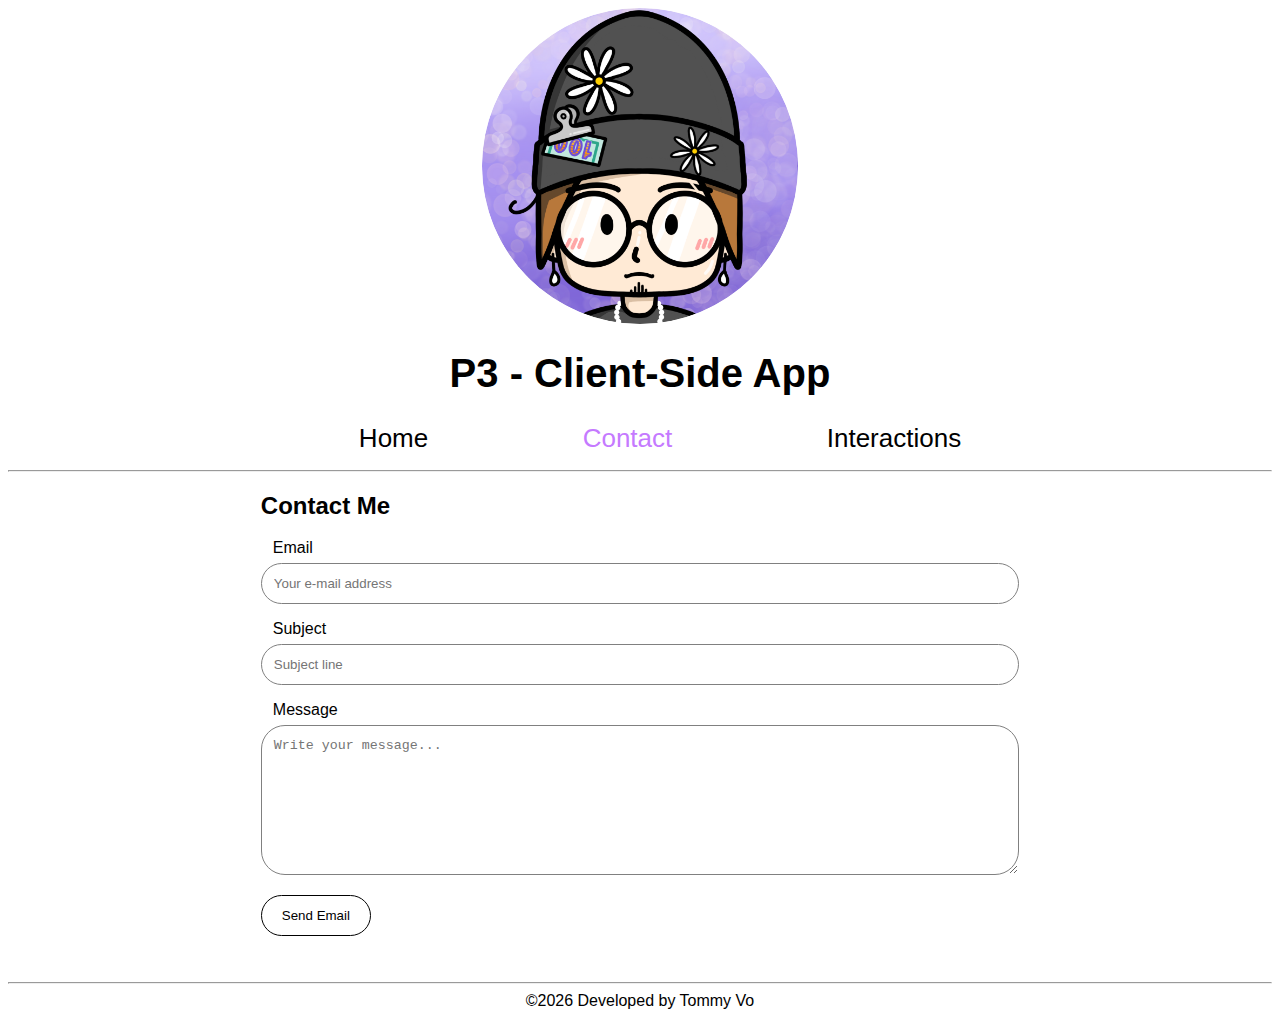
<file: contact.html>
<!DOCTYPE html>
<html lang="en">
    <head>
        <meta charset="utf-8">
        <title>P3 | Contact</title>
        <link rel="stylesheet" href="master.css">
        <link rel="stylesheet" href="contact.css">
    </head>
    <body>
        <header>
            <img src="ProfPic.jpg" id="profPic" alt="Tommy Vo Self Portrait Cartoonized">
            <h1 class="title">P3 - Client-Side App</h1>
        </header>
        <nav>
            <ul>
                <li><a href="./index.html">Home</a></li>
                <li><a href="./contact.html" style="color: #C57AFF;">Contact</a></li>
                <li><a href="./interactions.html">Interactions</a></li>
            </ul>
        </nav>
        <hr>
        <main>
            <div class="container">
                <h2>Contact Me</h2>
                <form>
                    <label>Email</label>
                    <input type="text" placeholder="Your e-mail address">
                    
                    <label>Subject</label>
                    <input type="text" placeholder="Subject line">

                    <label>Message</label>
                    <textarea placeholder="Write your message..."></textarea>

                    <input type="submit" value="Send Email">
                </form>
            </div>
            <hr>
        </main>
        <footer>
            <div id="copyrightInfo"></div>
        </footer>
        <script src="master.js"></script>
    </body>
</html>
</file>
<file: master.css>
html {
    font-family: "Gothic Century", "Avenir", sans-serif;
}
#profPic {
    width: 25%;
    border-radius: 50%;
    display: block;
    margin-left: auto;
    margin-right: auto;
}
.title {
    text-align: center;
    font-size: 40px;
}
nav > ul > li {
    display: inline-block;
    margin: 0 75px;
    font-size: 26px;
}
nav > ul {
    text-align: center;
}

a {
    text-decoration: none;
    color: black;
}

#copyrightInfo {
    text-align: center;
}

/*Disable Contacts Page*/
nav > ul:nth-child(1):hover {
    cursor: not-allowed;
}
</file>
<file: contact.css>
label {
    margin-left: 12px;
}
input[type=text], select, textarea {
    width: 100%;
    padding: 12px;
    border: 1px gray solid;
    border-radius: 24px;
    box-sizing: border-box;
    margin: 6px 0 16px 0;
    resize: vertical;
}
input[type=submit] {
    background-color: white;
    color: black;
    padding: 12px 20px;
    border: 1px black solid;
    border-radius: 24px;
    cursor: pointer;
}
input[type=submit]:hover {
    background-color: #DDDDDD;
}
textarea {
    height: 150px;
}
.container {
    padding: 0 20% 3% 20%;
}
</file>
